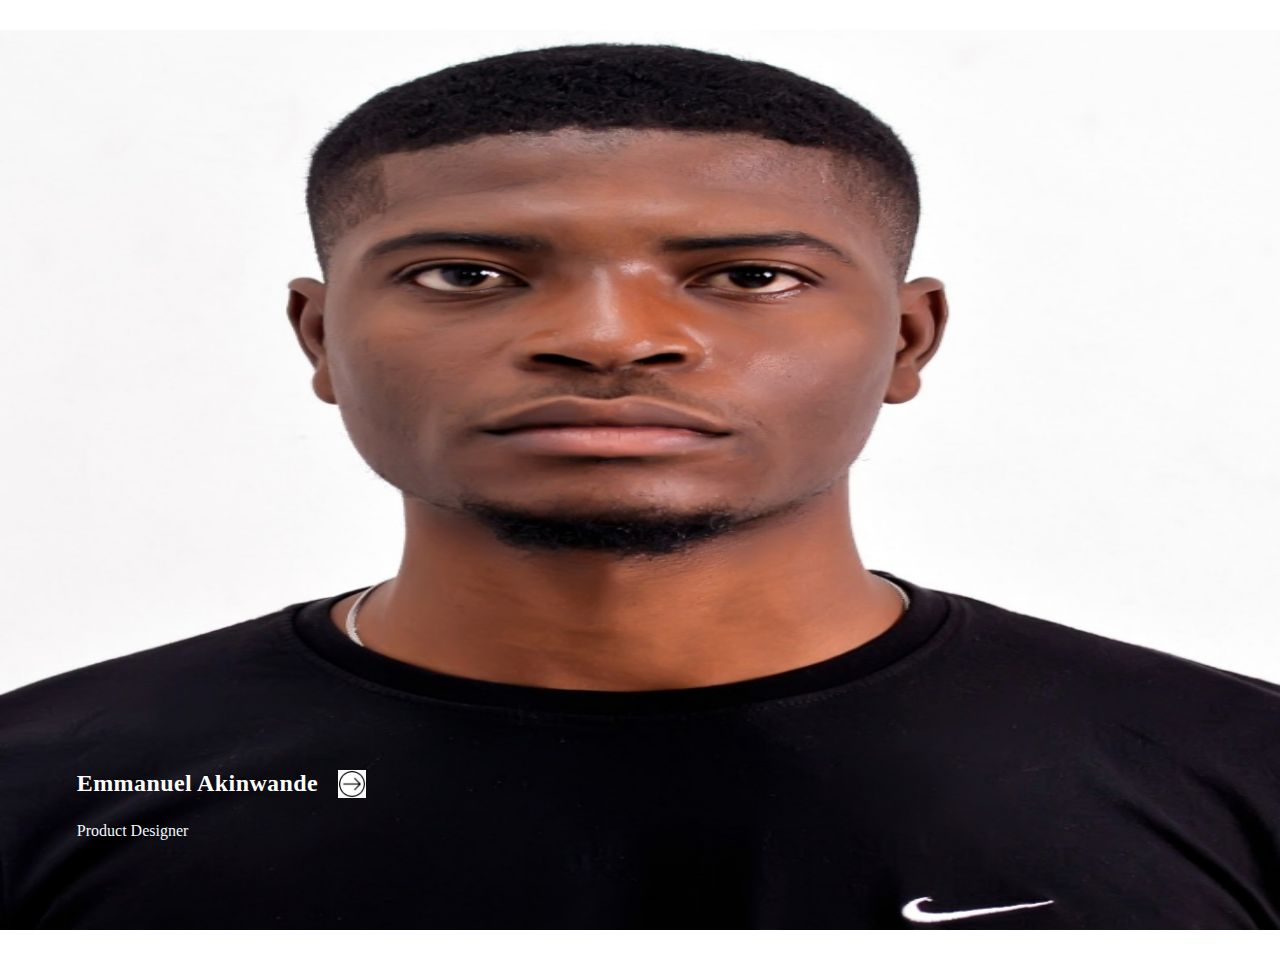
<file: index.html>
<!DOCTYPE html>
<html lang="en">
  <head>
    <meta charset="UTF-8" />
    <meta name="viewport" content="width=device-width, initial-scale=1.0" />

    <link rel="stylesheet" href="style.css" />
    <title>profileDesign</title>
  </head>
  <body>
    <div class="container-left">
      <img src="./images//userIcon.jpg" alt="bg" class="bg" />
      <div class="info">
        <div class="info-title">
          <h2 class="title">Emmanuel Akinwande</h2>
          <a href="info-page.html" id="information">
            <img src="./images/rightarrow.png" alt="btn" class="btn" />
          </a>
        </div>
        <p>Product Designer</p>
      </div>
    </div>
  </body>
</html>
</file>
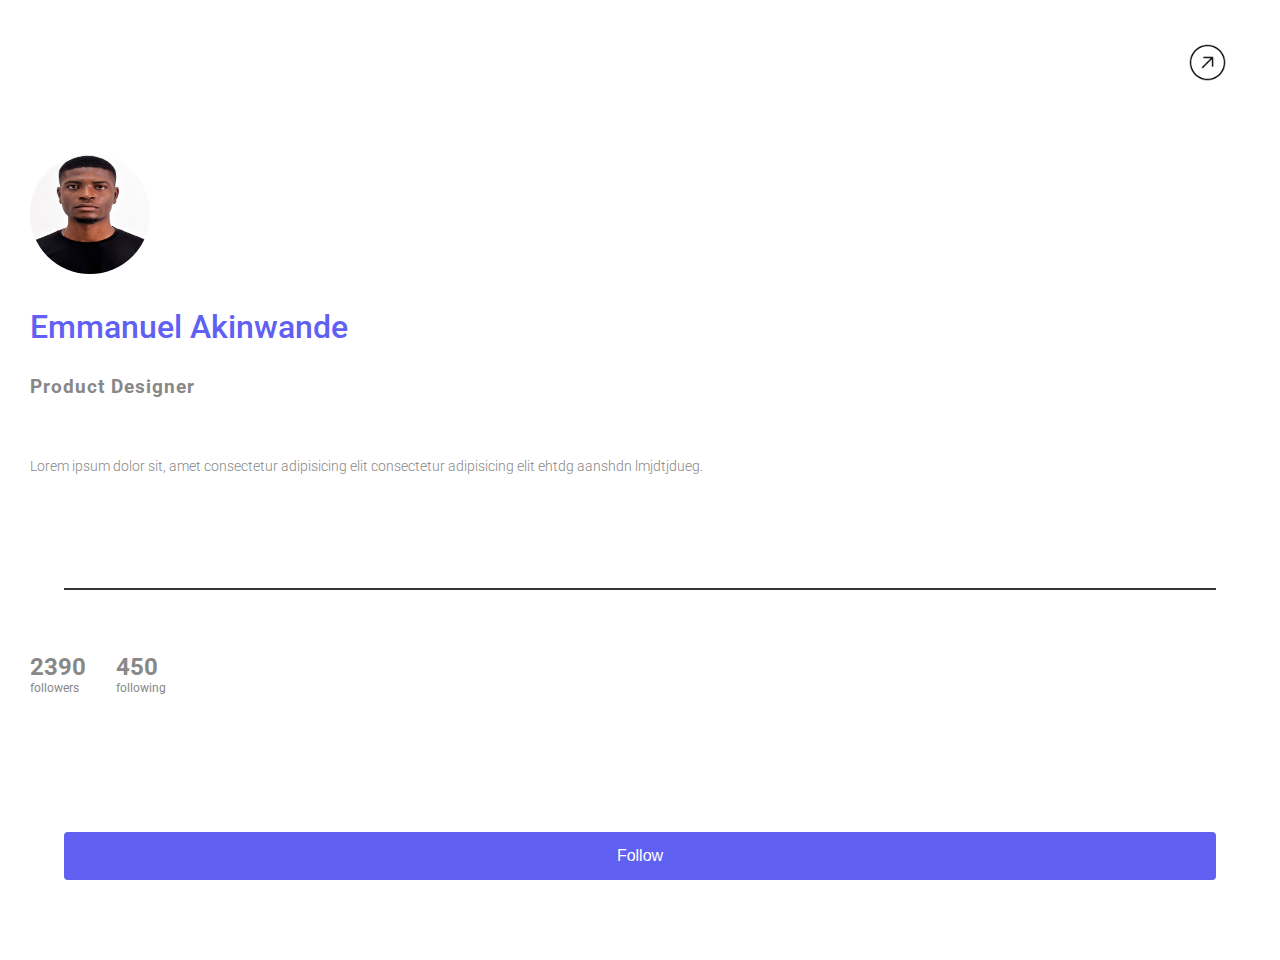
<file: info-page.html>
<!DOCTYPE html>
<html lang="en">
  <head>
    <meta charset="UTF-8" />
    <meta name="viewport" content="width=device-width, initial-scale=1.0" />
    <link rel="stylesheet" href="style.css" />
    <title>info-page</title>
  </head>
  <body>
    <div class="container-right">
      <a href="index.html">
        <img class="nav" src="./images/uparrowright.png" alt="nav" />
      </a>
      <div class="upper-side">
        <div class="profile-pic">
          <img src="./images/userIcon.jpg" alt="" class="pic" />
        </div>
        <h2 class="title">Emmanuel Akinwande</h2>
        <h3 class="occupation">Product Designer</h3>
        <p class="text">
          Lorem ipsum dolor sit, amet consectetur adipisicing elit consectetur
          adipisicing elit ehtdg aanshdn lmjdtjdueg.
        </p>
      </div>
      <hr />
      <div class="lower-side">
        <div class="followers">
          <h2 class="value">2390</h2>
          <p class="small-text">followers</p>
        </div>
        <div class="followers">
          <h2 class="value">450</h2>
          <p class="small-text">following</p>
        </div>
      </div>
      <button>Follow</button>
    </div>
  </body>
</html>
</file>
<file: style.css>
@import url("https://fonts.googleapis.com/css2?family=Roboto:ital,wght@0,100;0,300;0,400;0,500;0,700;0,900;1,100;1,300;1,400;1,500;1,700;1,900&display=swap");

* {
  padding: 0;
  margin: 0;
  box-sizing: border-box;
}
/* body {
  height: 100vh;
  font-family: roboto, sans-serif;
  display: flex;
  gap: 20px;
  padding: 50px 75px 50px 75px;
  background: linear-gradient(to right, rgb(16, 16, 231), rgb(96, 96, 243));
} */

.container-left {
  position: relative;
  width: 100%;
  height: 100vh;
  margin: 30px auto;
  border: none;
  border-radius: 8px;
}
.bg{
  width: 100%;
  height: 100vh;
}
.container-left .info {
  position: absolute;
  bottom: 10%;
  left: 6vw;
  display: flex;
  flex-direction: column;
  align-items: start;
  justify-content: space-between;
 
}

.info-title h2{
  font-size: 24px;
  color: rgb(255, 255, 255);
  font-weight: 700;
  letter-spacing: 0.4px;

}
.info-title{
  display: flex;
  align-items: start;
  gap:20px;
  margin-bottom: 20px;

}
.info p{
  color:aliceblue;

}

.info-title .btn {
 width: 28px;
 height: 28px;

  
}
.container-right {
  background: white;
  position: relative;
  display: flex;
  flex-direction: column;
  align-items: start;
  justify-content: space-between;
  padding: 15px 0px;
  width: 100%;
  margin: 30px auto;
  height: 100vh;
  border: none;
  border-radius: 8px;
  font-family: roboto, sans-serif;
}
.nav {
  width: 45px;
  height: 45px;
  position: absolute;
  top: 10px;
  right: 50px;
  background: transparent;
}
.upper-side {
  display: flex;
  flex-direction: column;
  align-items: start;
  justify-content: space-between;
  row-gap: 30px;

  padding: 15px 30px;
}
.upper-side .profile-pic .pic {
  background-color: white;
  width: 120px;
  height: 120px;
  border-radius: 50%;
}
.title {
  font-size: 32px;
  font-weight: 500;
  color: rgb(96, 96, 243);
}
.occupation {
  color: #888888;
  font-weight: 700;
  letter-spacing: 1px;
}
.text {
  color: #888888;
  font-weight: 300;
  font-size: 14px;
  margin-top: 30px;
}
hr {
  background-color: #888888;
  height: 0.5px;
  width: 90%;
  margin: 5px auto;
  border: 1px solid #333;
}
.lower-side {
  display: flex;
  align-items: start;
  gap: 30px;
  margin-top: 20px;
  padding: 15px 30px;
}
.followers {
  margin-top: -70px;
  color: #888888;
}
.values {
  font-size: 38px;
  font-weight: 700;
  color: #0c0c0c;
}
.small-text {
  font-size: 12px;
}
button {
  padding: 15px 30px;
  background-color: rgb(96, 96, 243);
  color: white;
  outline: none;
  border: none;
  border-radius: 4px;
  font-size: 16px;
  width: 90%;
  cursor: pointer;
  margin: 0px auto;
  margin-bottom: 35px;
}
</file>
